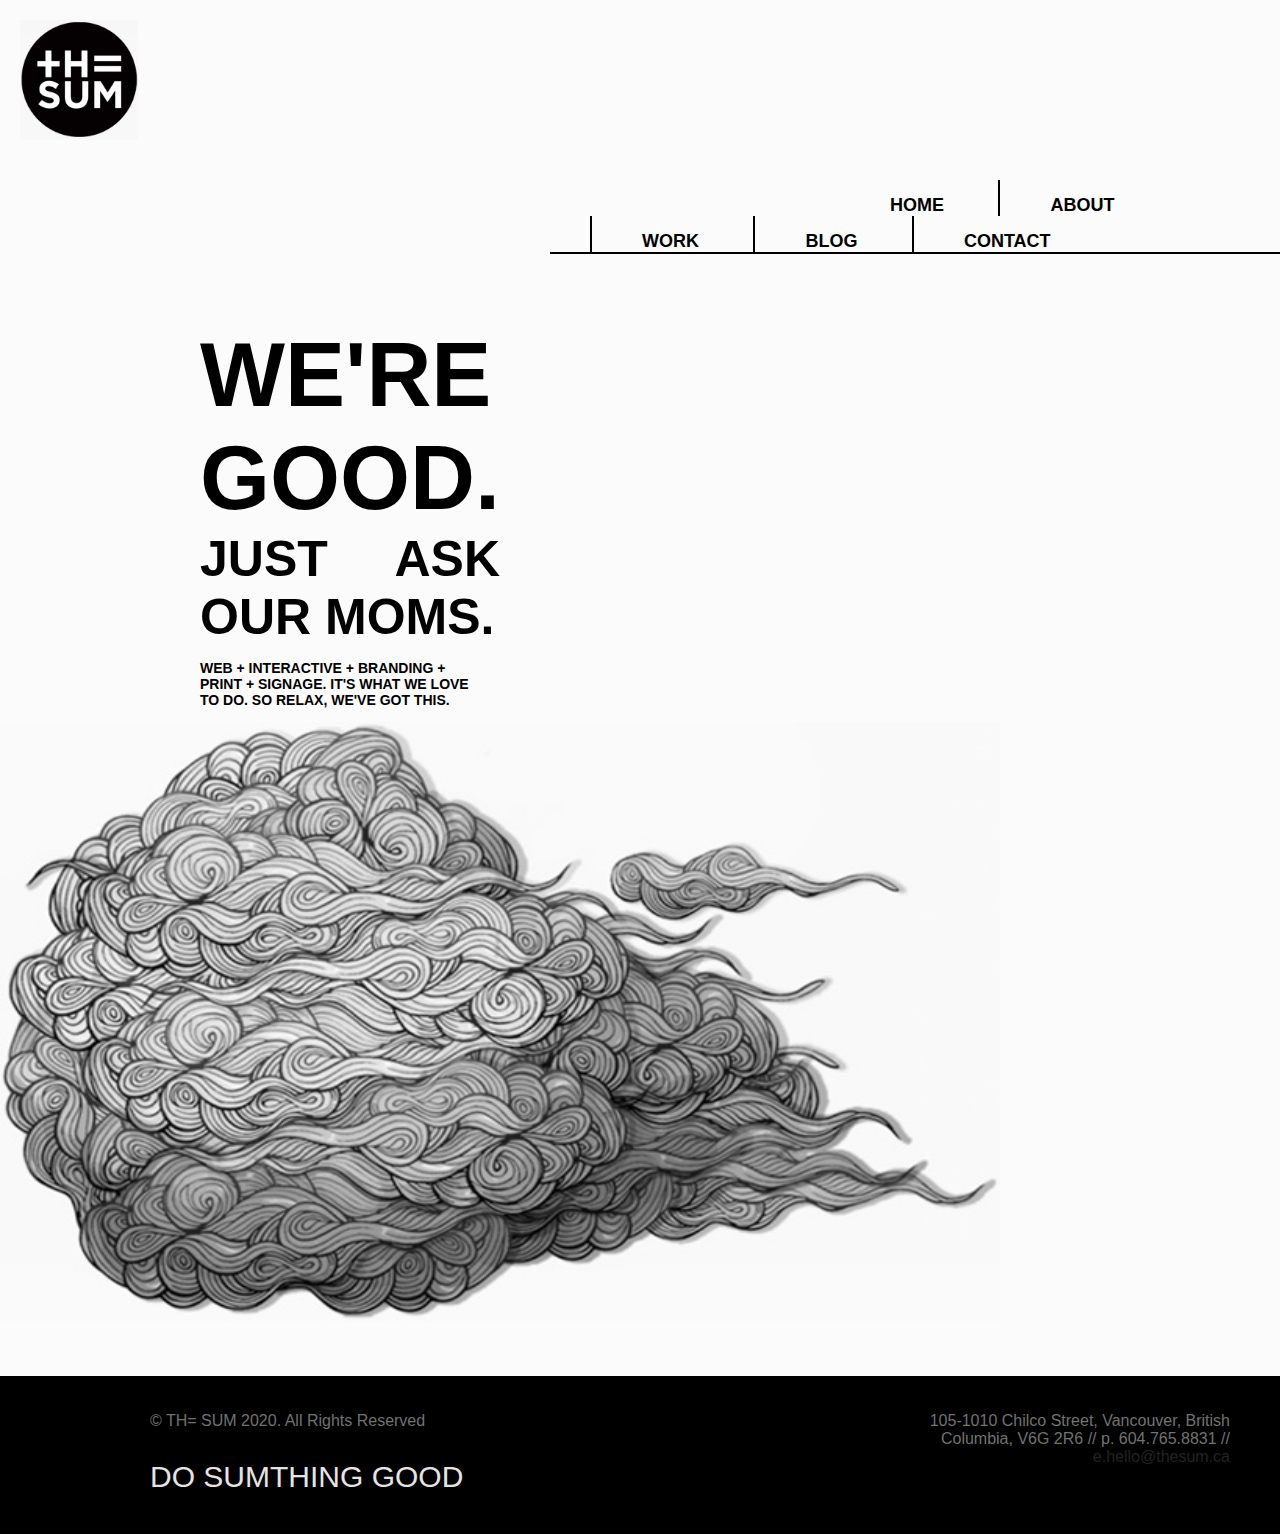
<file: ejercicioCSS/index.html>
<!DOCTYPE html>
<html lang="en">
<head>
    <meta charset="UTF-8">
    <meta name="viewport" content="width=device-width, initial-scale=1.0">
    <title>Tarea 2</title>
    <link rel="stylesheet" href="css/estilos.css">
</head>
<body>
    <header>
        <img src="img/logo.jpg" alt="logo" class="logo">
        <nav class="barranav">
            <ul>
                <li id="home">HOME</li>
                <li>ABOUT</li>
                <li>WORK</li>
                <li>BLOG</li>
                <li>CONTACT</li>
            </ul>
        </nav>
    </header>
    <section class="seccion1">
        <div class="texto">
            <p class="texto1">WE'RE GOOD.</p>
            <p class="texto2">JUST ASK OUR MOMS.</p>
            <p class="texto3">WEB + INTERACTIVE + BRANDING + <br> PRINT + SIGNAGE. IT'S WHAT WE LOVE <br> TO DO. SO RELAX, WE'VE GOT THIS.</p>
        </div>
        <div class="imagen">
            <img src="img/nube.jpg" alt="nube">
        </div>
    </section>
    <footer>
        <div class="izquierda">
            <p class="textochico">&copy TH= SUM 2020. All Rights Reserved</p>
            <p class="textogrande">DO SUMTHING GOOD</p>
        </div>
        <div class="derecha">
            <p class="textoderecha">105-1010 Chilco Street, Vancouver, British Columbia, V6G 2R6 // p. 604.765.8831 // <span>e.hello@thesum.ca</span></p>
        </div>
    </footer>
    
</body>
</html>
</file>
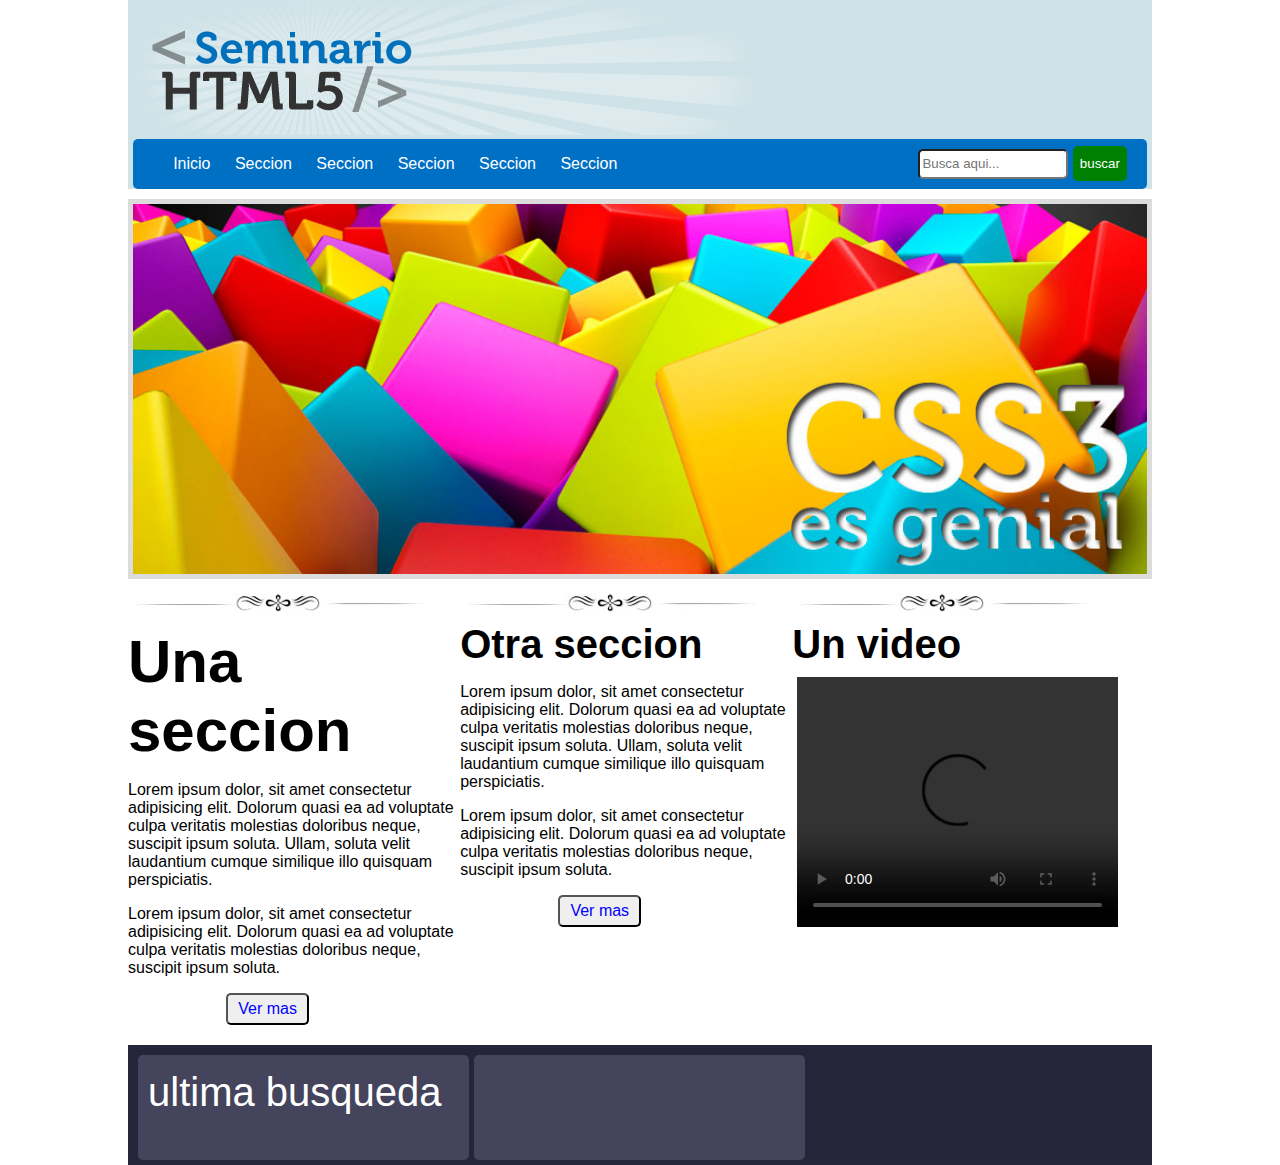
<file: ejercicioCSS1/index.html>
<!DOCTYPE html>
<html lang="en">
<head>
    <meta charset="UTF-8">
    <meta name="viewport" content="width=device-width, initial-scale=1.0">
    <title>Ejercicio CSS 1</title>
    <link rel="stylesheet" href="css/estilos.css">
</head>
<body>
    <header>
        <img src="imagenes/resplandor.png" alt="resplandor">
        <img src="imagenes/logo.png" alt="logo" id="logo">
        <nav>
            <ul>
                <li>Inicio</li>
                <li>Seccion</li>
                <li>Seccion</li>
                <li>Seccion</li>
                <li>Seccion</li>
                <li>Seccion</li>
            </ul>
            <form action="#">
                <input type="search" placeholder="Busca aqui..." class="buscador">
                <input type="submit" value="buscar" class="boton-buscar">
            </form>
        </nav> 
    </header>
    <section class="seccion1">
        <article>
            <img src="imagenes/slide.jpg" alt="imagen principal"> 
        </article>
    </section>

    <section class="seccion2">
        <article>
            <img src="imagenes/separador.jpg" alt="separador">
            <h1>Una seccion</h1>
            <p>
                Lorem ipsum dolor, sit amet consectetur adipisicing elit. Dolorum quasi ea ad voluptate culpa veritatis molestias doloribus neque, 
                suscipit ipsum soluta. Ullam, soluta velit laudantium cumque similique illo quisquam perspiciatis.
            </p>
            <p>
                Lorem ipsum dolor, sit amet consectetur adipisicing elit. Dolorum quasi ea ad voluptate culpa veritatis molestias doloribus neque, 
                suscipit ipsum soluta.
            </p>
            <input type="submit" value="Ver mas" class="ver-mas">
        </article>
        <article>
            <img src="imagenes/separador.jpg" alt="separador">
            <h2>Otra seccion</h2>
            <p>
                Lorem ipsum dolor, sit amet consectetur adipisicing elit. Dolorum quasi ea ad voluptate culpa veritatis molestias doloribus neque, 
                suscipit ipsum soluta. Ullam, soluta velit laudantium cumque similique illo quisquam perspiciatis.
            </p>
            <p>
                Lorem ipsum dolor, sit amet consectetur adipisicing elit. Dolorum quasi ea ad voluptate culpa veritatis molestias doloribus neque, 
                suscipit ipsum soluta.
            </p>
            <input type="submit" value="Ver mas" class="ver-mas">
        </article>
        <article>
            <img src="imagenes/separador.jpg" alt="separador">
            <h2>Un video</h2>
            <video controls src="#"></video>
        </article>
    </section>
    <footer>
        <section>
            ultima busqueda
        </section>
        <section></section>
    </footer>
    
</body>
</html>
</file>
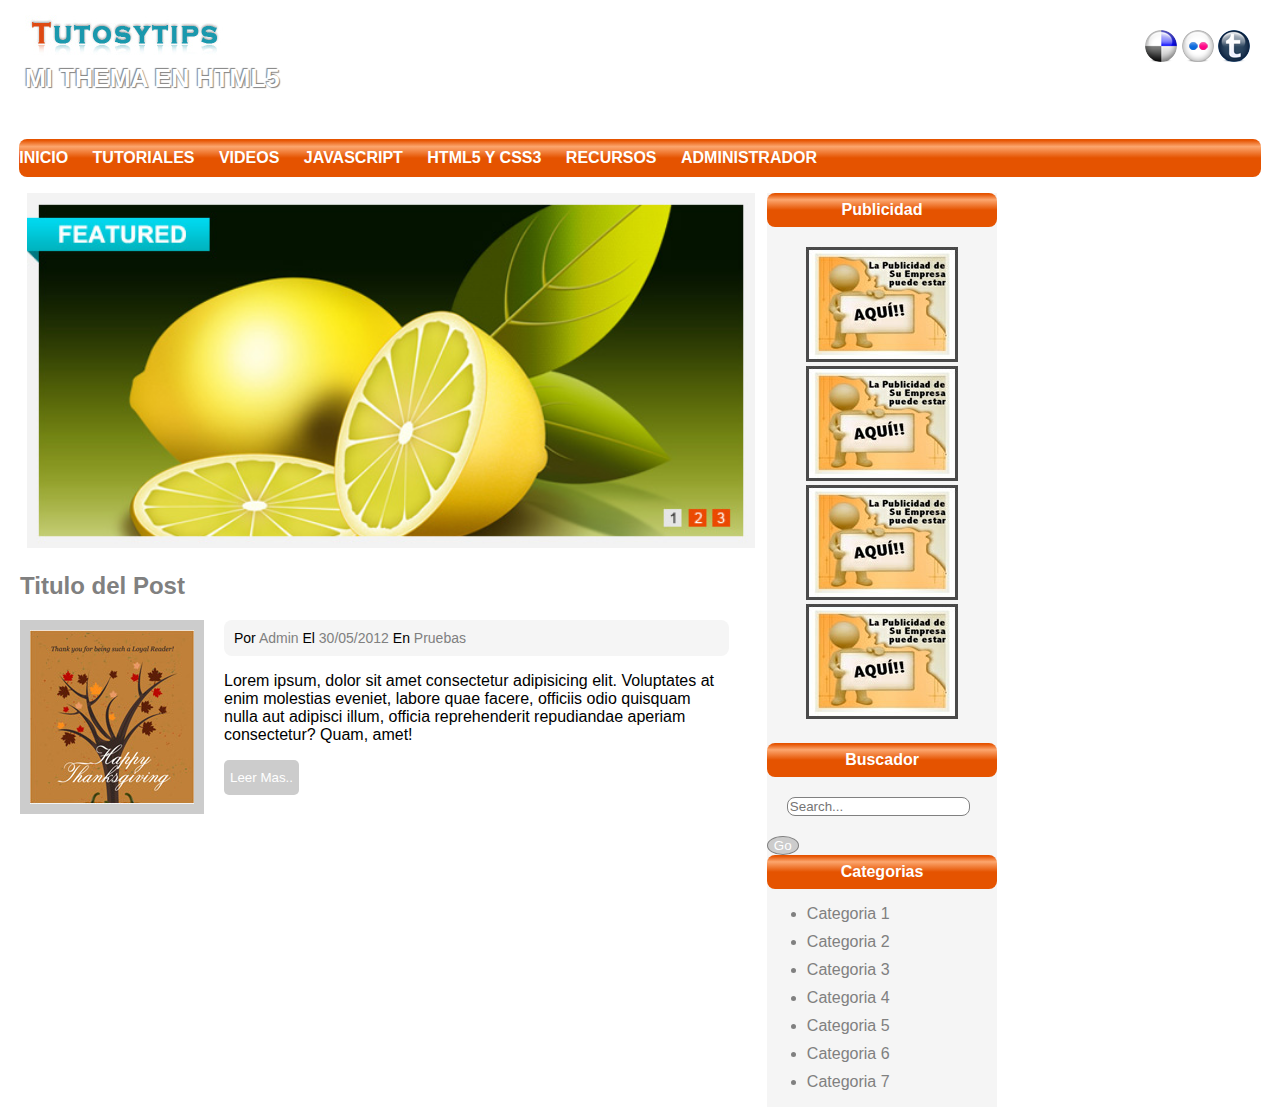
<file: ejercicioCSS2/index.html>
<!DOCTYPE html>
<html lang="en">
<head>
    <meta charset="UTF-8">
    <meta name="viewport" content="width=device-width, initial-scale=1.0">
    <title>Ejercicio CSS 2</title>
    <link rel="stylesheet" href="css/estilos.css">
</head>
<body>
    <header>
        <div class="titulo-logo">
            <img src="img/logo.jpg" alt="logo" id="logo">
            <h1 class="titulo">MI THEMA EN HTML5</h1>
        </div>

        <div class="redes">
            <img src="img/red1.png">
            <img src="img/red2.png">
            <img src="img/red3.png">    
        </div>
        
        <nav class="barranav">
            <ul>
                <li>INICIO</li>
                <li>TUTORIALES</li>
                <li>VIDEOS</li>
                <li>JAVASCRIPT</li>
                <li>HTML5 Y CSS3</li>
                <li>RECURSOS</li>
                <li>ADMINISTRADOR</li>
            </ul>
        </nav>
    </header>
    <section class="seccion1">
        <article class="articulo1">
            <img src="img/slider.jpg" alt="">
        </article>
        <article class="articulo2">
            <h2>Titulo del Post</h2>
            <img src="img/img-post.jpg" alt="imagen del post" class="img-post">
        <div>
            <span class="autor-post">
                Por
                <span class="italica-post">Admin</span>
                El
                <span class="italica-post">30/05/2012</span>
                En
                <span class="italica-post">Pruebas</span>
            </span>
            <p>
                Lorem ipsum, dolor sit amet consectetur adipisicing elit. Voluptates at enim molestias eveniet, 
                labore quae facere, officiis odio quisquam nulla aut adipisci illum, officia reprehenderit repudiandae aperiam consectetur? Quam, amet!
            </p>
            <input type="submit" value="Leer Mas.." class="boton">
        </div>
    </article>
    </section>
    <aside class="aside">
        <div class="publicidad-aside">
            <div class="barra">Publicidad</div>
            <div class="imagenes-publicidad">
                <img src="img/publicidad.jpg" alt="">
                <img src="img/publicidad.jpg" alt="">
                <img src="img/publicidad.jpg" alt="">
                <img src="img/publicidad.jpg" alt="">
            </div>
        </div>
        <div class="buscador-aside">
            <div class="barra">Buscador</div>
            <form action="#">
                <input type="search" placeholder="Search..." class="busqueda">
                <input type="submit" value="Go" class="go">
            </form>
        </div>
        <div class="categorias-aside">
            <div class="barra">Categorias</div>
            <ul>
                <li>Categoria 1</li>
                <li>Categoria 2</li>
                <li>Categoria 3</li>
                <li>Categoria 4</li>
                <li>Categoria 5</li>
                <li>Categoria 6</li>
                <li>Categoria 7</li>
            </ul>
        </div>
    </aside>
</body>
</html>
</file>
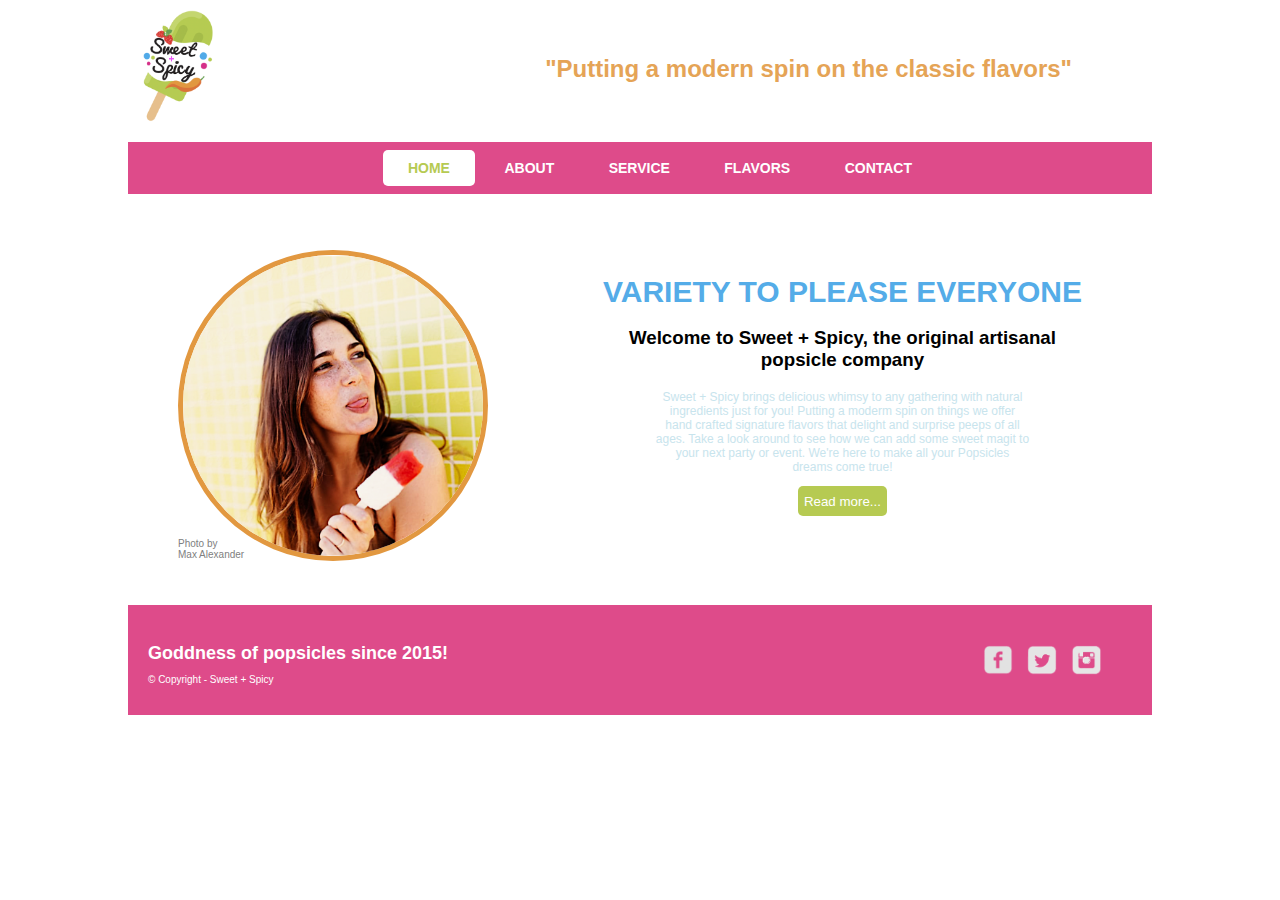
<file: examenU2/index.html>
<!DOCTYPE html>
<html lang="en">
<head>
    <meta charset="UTF-8">
    <meta name="viewport" content="width=device-width, initial-scale=1.0">
    <title>Examen Unidad 2</title>
    <link rel="stylesheet" href="css/estilos.css">
</head>
<body>
    <header>
        <img src="img/logo.png" alt="logo" class="logo">
        <h2 class="texto-header">"Putting a modern spin on the classic flavors"</h2>
        <nav>
            <ul>
                <li class="home">HOME</li>
                <li>ABOUT</li>
                <li>SERVICE</li>
                <li>FLAVORS</li>
                <li>CONTACT</li>
            </ul>
        </nav>
    </header>
    <section class="seccion1">
            <div class="izquierda">
                <img src="img/person.png" alt="persona" class="persona">
                <p>Photo by <br> Max Alexander</p>
            </div>
            <div class="derecha">
                <h2 class="titulo">VARIETY TO PLEASE EVERYONE</h2>
                <h3 class="subtitulo">Welcome to Sweet + Spicy, the original artisanal popsicle company</h3>
                <p class="parrafo">Sweet + Spicy brings delicious whimsy to any gathering with natural <br>
                    ingredients just for you! Putting a moderm spin on things we offer <br>
                    hand crafted signature flavors that delight and surprise peeps of all <br>
                    ages. Take a look around to see how we can add some sweet magit to <br>
                    your next party or event. We're here to make all your Popsicles <br>
                    dreams come true!
                </p>
                <input type="submit" value="Read more...">
            </div>
        </section>
    <footer>
        <div class="div1">
            <h3>Goddness of popsicles since 2015!</h3>
            <p> &copy Copyright - Sweet + Spicy</p>
        </div>
        <div class="redes">
            <img src="img/facebook.png" alt="facebook">
            <img src="img/twitter.png" alt="twitter">
            <img src="img/instagram.png" alt="instagram">
        </div>
    </footer>
    
</body>
</html>
</file>
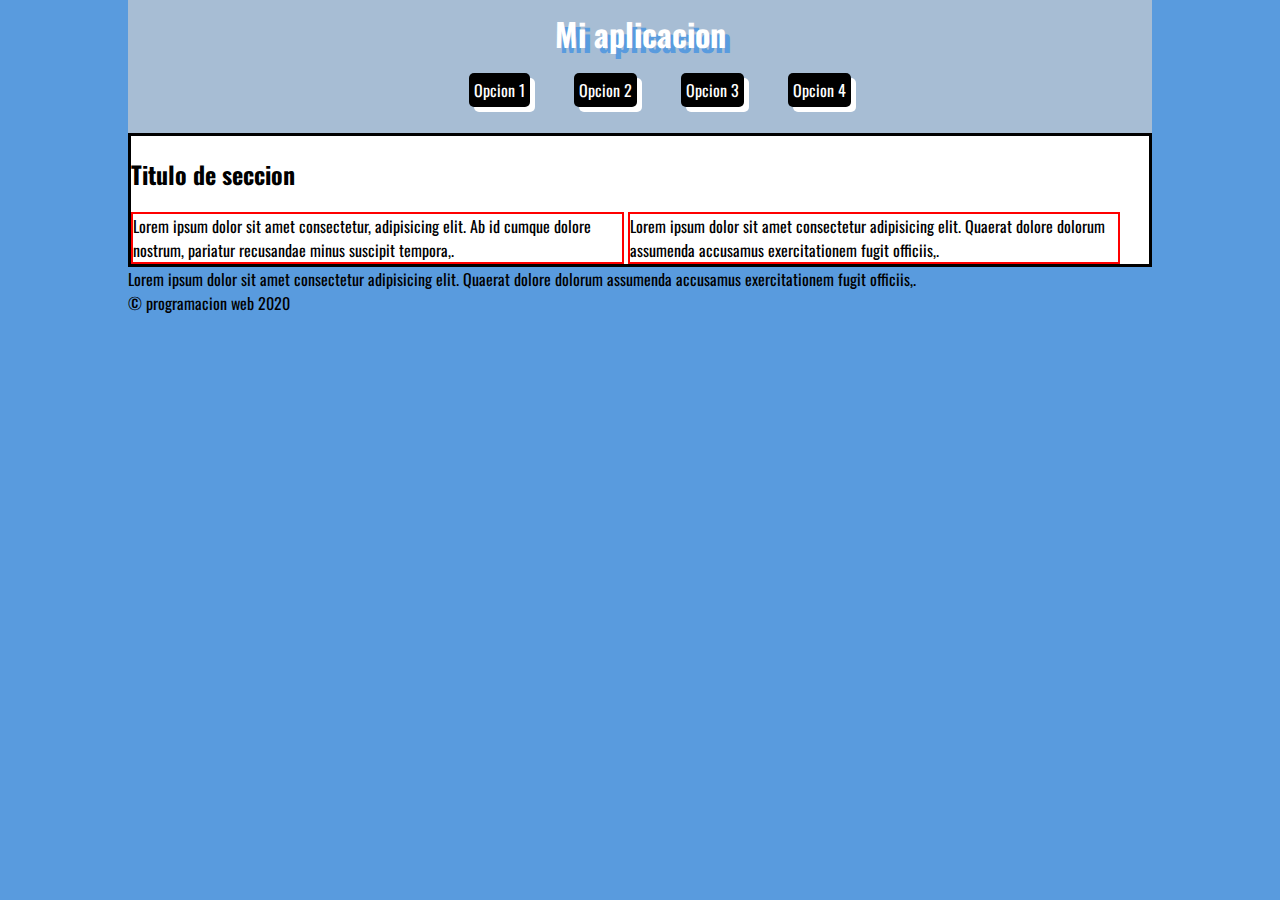
<file: fuentes-disenio/index.html>
<!DOCTYPE html>
<html lang="es">
<head>
    <meta charset="UTF-8">
    <meta name="viewport" content="width=device-width, initial-scale=1.0">
    <title>Estilos</title>
    <link href="https://fonts.googleapis.com/css2?family=Oswald:wght@500&display=swap" rel="stylesheet">
    <link rel="stylesheet" href="css/estilos.css">
</head>
<body>
    <header>
        <h1>Mi aplicacion</h1>
        <nav>
            <ul>
                <li>Opcion 1</li>
                <li>Opcion 2</li>
                <li>Opcion 3</li>
                <li>Opcion 4</li>
            </ul>
        </nav>
    </header>
    <main>
        <section id="seccion1">
            <h2>Titulo de seccion</h2>
            <article>
                Lorem ipsum dolor sit amet consectetur, adipisicing elit. Ab id cumque dolore nostrum, pariatur recusandae minus suscipit tempora,.
            </article>
            <article>
                Lorem ipsum dolor sit amet consectetur adipisicing elit. Quaerat dolore dolorum assumenda accusamus exercitationem fugit officiis,.
            </article>
        </section>
    </main>
    <article>
        Lorem ipsum dolor sit amet consectetur adipisicing elit. Quaerat dolore dolorum assumenda accusamus exercitationem fugit officiis,.
    </article>
    
    <footer>
        &copy programacion web 2020
    </footer>
</body>
</html>
</file>
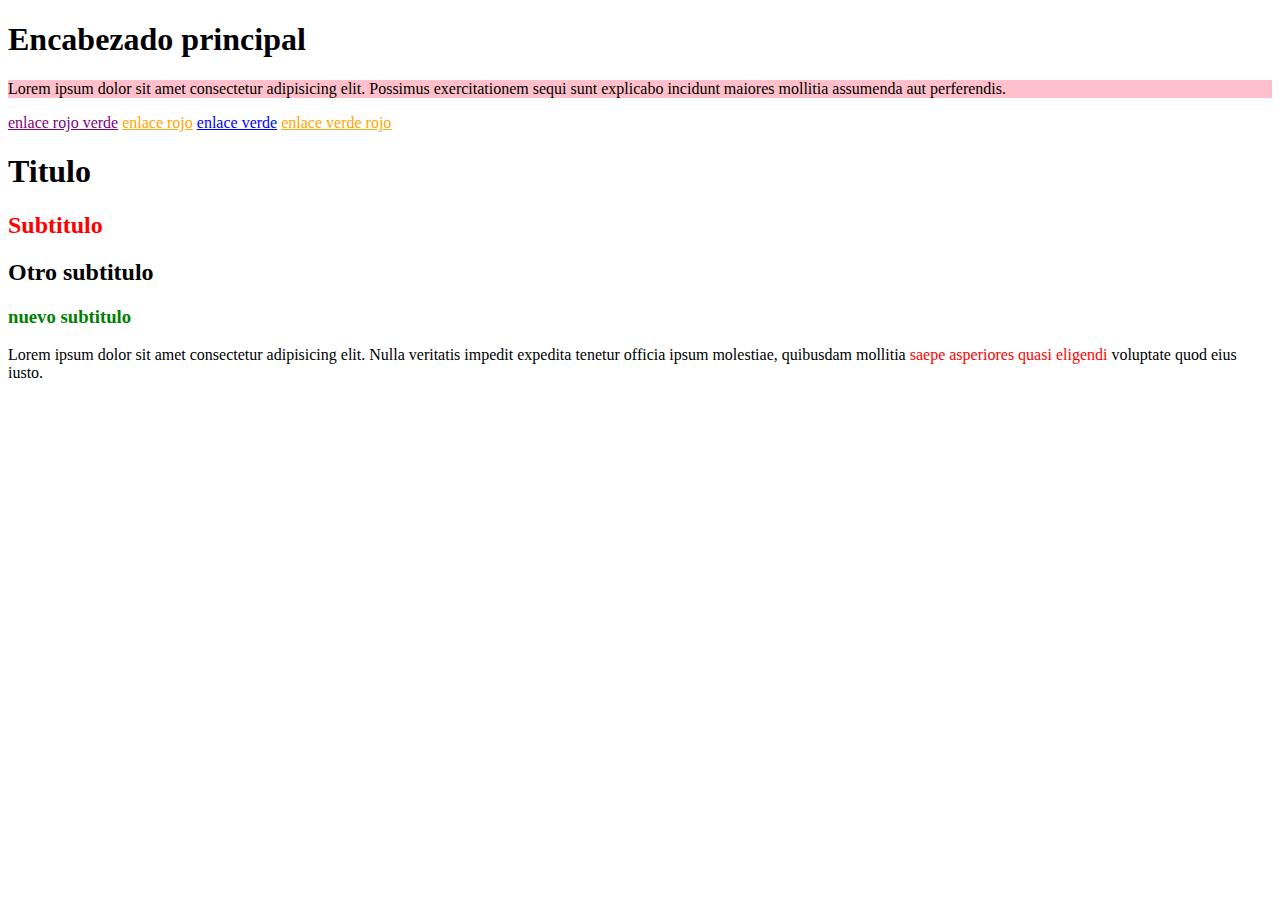
<file: proyectocss/index.html>
<!DOCTYPE html>
<html lang="es">
<head>
    <meta charset="UTF-8">
    <meta name="viewport" content="width=device-width, initial-scale=1.0">
    <title>Estilos</title>
    <link rel="stylesheet" href="css/estilos.css">
</head>
<body>
    <h1>Encabezado principal</h1>

    <p id="parrafo">Lorem ipsum dolor sit amet consectetur adipisicing elit. Possimus exercitationem sequi sunt explicabo incidunt maiores mollitia assumenda aut perferendis.</p>

    <a class="rojo verde" href="#">enlace rojo verde</a>
    <a class="rojo" href="#">enlace rojo</a>
    <a class="verde" href="#">enlace verde</a>
    <a class="verde rojo" href="#">enlace verde rojo</a>

    <h1>Titulo</h1>
    <h2>Subtitulo</h2>
    <h2>Otro subtitulo</h2>
    <h3>nuevo subtitulo</h3>

    <div>Lorem ipsum dolor sit amet consectetur adipisicing elit. Nulla veritatis impedit expedita tenetur officia ipsum molestiae,
         quibusdam mollitia <span> saepe asperiores quasi eligendi </span> voluptate quod eius iusto.
    </div>
    
</body>
</html>
</file>
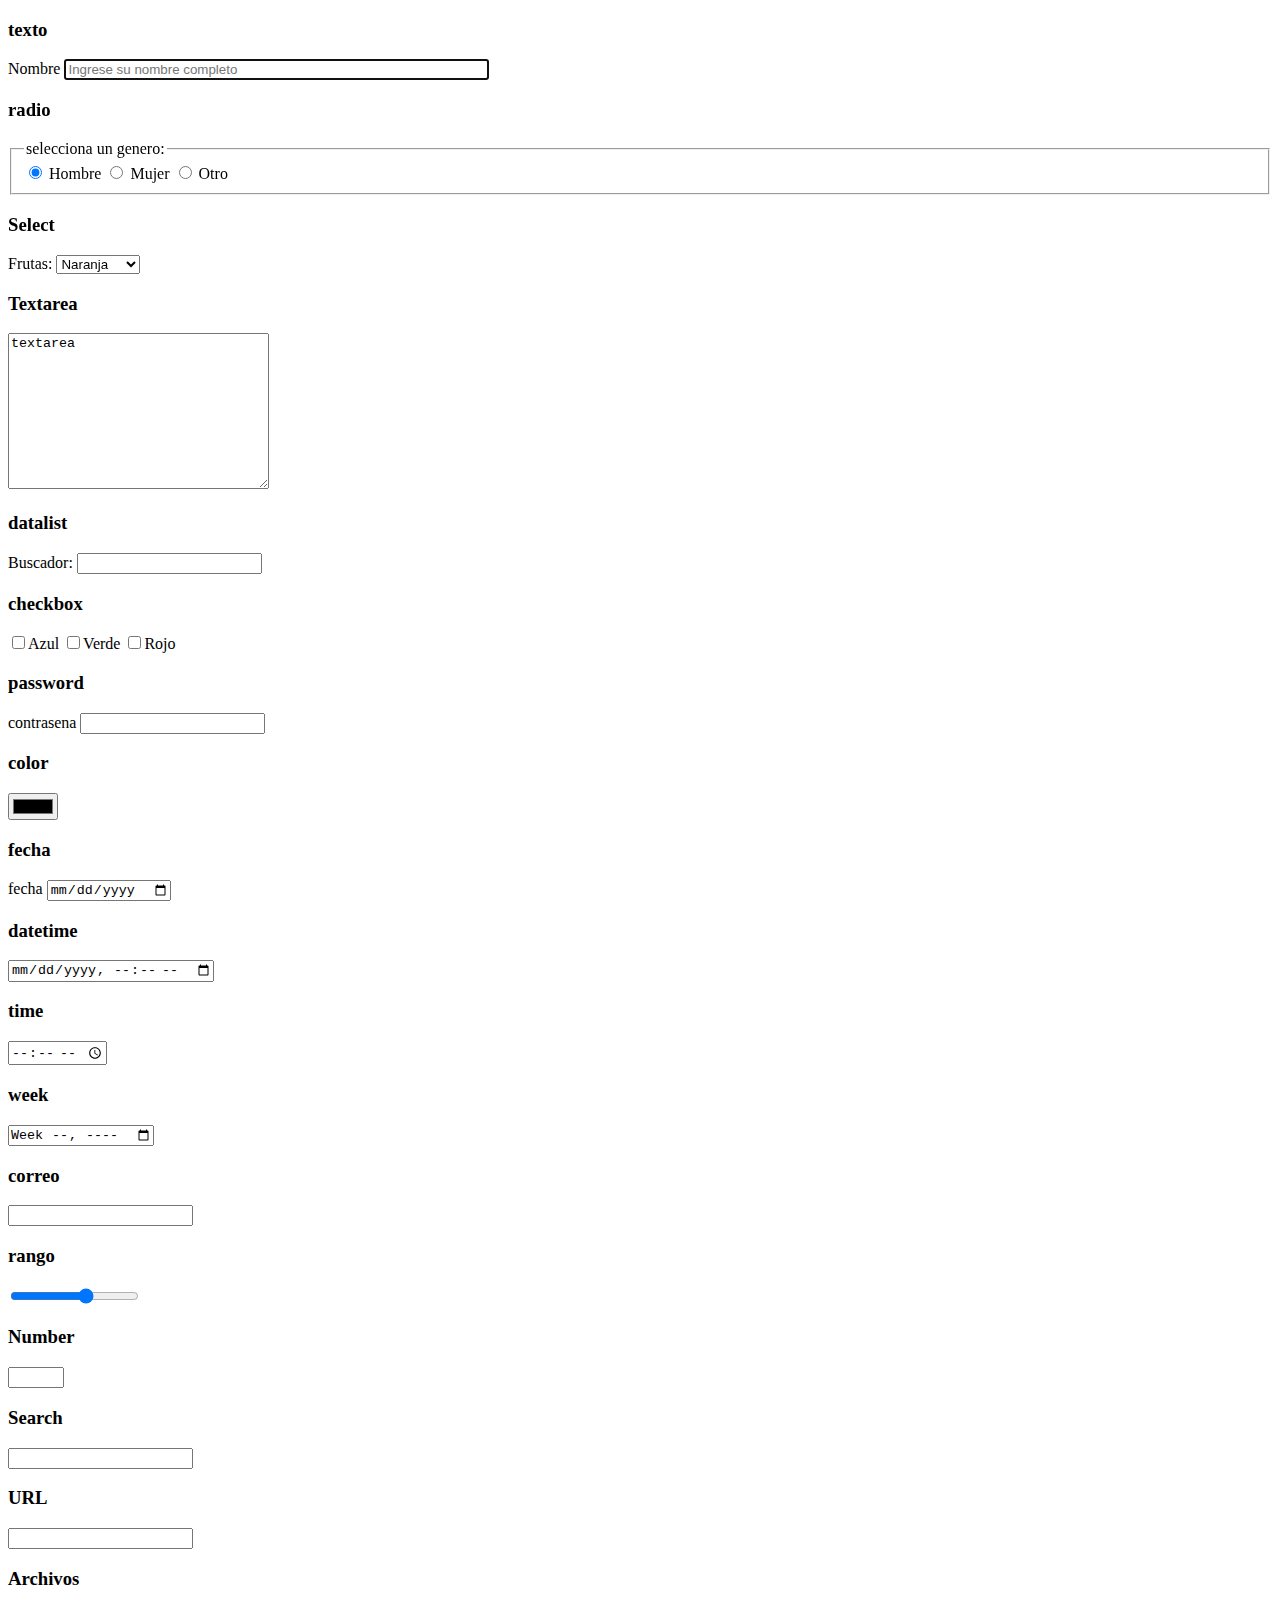
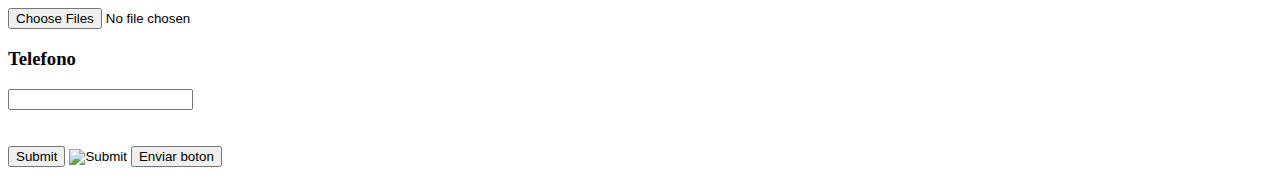
<file: formulario.html>
<!DOCTYPE html>
<html>
    <head>
        <meta charset="UTF-8">
        <meta name="viewport" content="width=device-width, initial-scale=1.0">
        <title>Formulario</title>
    </head>
    <body>
        <form action="formulario.html">
            <h3>texto</h3>
            <label for="nombre">Nombre</label>
            <input id="nombre" name="nombre" type="text" placeholder="Ingrese su nombre completo" size="50" maxlength="10" autofocus>

            <h3>radio</h3>
            <fieldset>
               <legend>selecciona un genero:</legend>
               <input type="radio" name="genero" value="hombre" id="hombre" checked> <label for="hombre">Hombre</label> 
               <input type="radio" name="genero" value="mujer"> Mujer
               <input type="radio" name="genero" value="otro"> Otro
            </fieldset>

            <h3>Select</h3>
            <label>Frutas:</label>
            <select name="frutas">
            <optgroup>
                <option value="fresa">Fresa</option>
                <option value="naranja" selected>Naranja</option>
            </optgroup>
            <optgroup>
                <option value="uva">Uva</option>
            </optgroup>
            </select>
            
            <h3>Textarea</h3>
            <textarea name="mensaje" id="mensaje" cols="30" rows="10" placeholder="escribe aqui">textarea</textarea>

            <h3>datalist</h3>
            <label>Buscador:</label>
            <input list="buscador">
            <datalist id="buscador">
                <option value="Internet explorer"></option>
                <option value="Google Chrome"></option>
                <option value="Firefox"></option>
            </datalist>

            <h3>checkbox</h3>
            <input type="checkbox" name="azul" value="azul">Azul
            <input type="checkbox" name="verde" value="verde">Verde
            <input type="checkbox" name="rojo" value="rojo">Rojo

            <h3>password</h3>
            <label for="contrasena">contrasena</label>
            <input type="password" name="pass" id="pass" required>

            <h3>color</h3>
            <input type="color">

            <h3>fecha</h3>
            <label for="fecha">fecha</label>
            <input type="date" name="fecha" id="fecha" min="2000-10-22">

            <h3>datetime</h3>
            <input type="datetime-local">

            <h3>time</h3>
            <input type="time">

            <h3>week</h3>
            <input type="week">

            <h3>correo</h3>
            <input type="email" autocomplete>

            <h3>rango</h3>
            <input type="range" min="0" max="50" step="10">

            <h3>Number</h3>
            <input type="number" min="0" max="25" step="3">

            <h3>Search</h3>
            <input type="search">

            <h3>URL</h3>
            <input type="url">

            <h3>Archivos</h3>
            <input type="file" multiple>

            <h3>Telefono</h3>
            <input type="tel" pattern="" maxlength="10">

            <br>
            <br>
            <br>
            <input type="submit" name="" id="">
            <input type="image" src="">
            <button>Enviar boton</button>
        </form>
    </body>
</html>
</file>
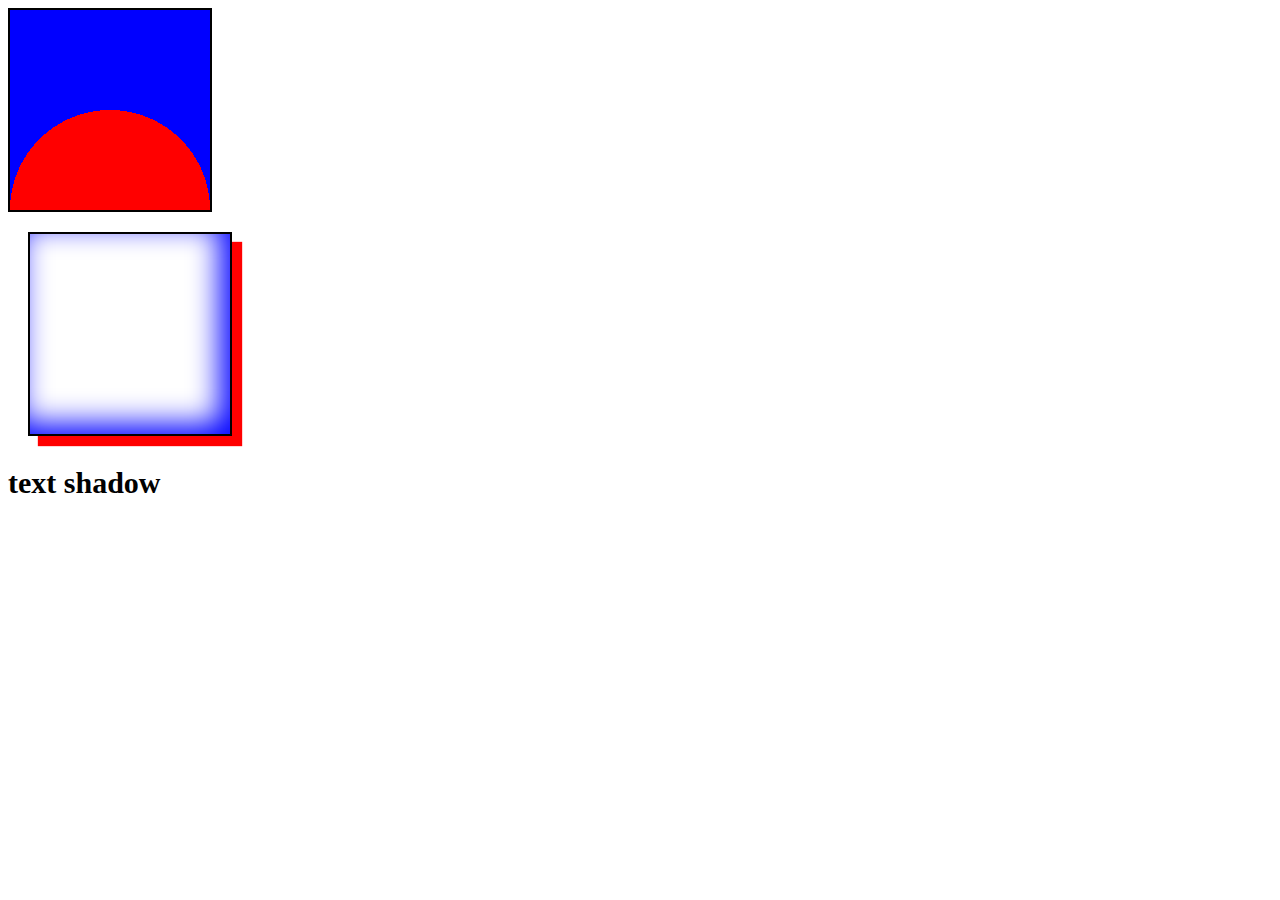
<file: degradado/degradado.html>
<!DOCTYPE html>
<html lang="en">
<head>
    <meta charset="UTF-8">
    <meta name="viewport" content="width=device-width, initial-scale=1.0">
    <title>degradado, box shadows y textshadow</title>
    <link rel="stylesheet" href="css/degradado.css">
</head>
<body>
    <div class="caja"></div>

    <div class="caja2"></div>
    
    <p class="titulo">text shadow</p>
</body>
</html>
</file>
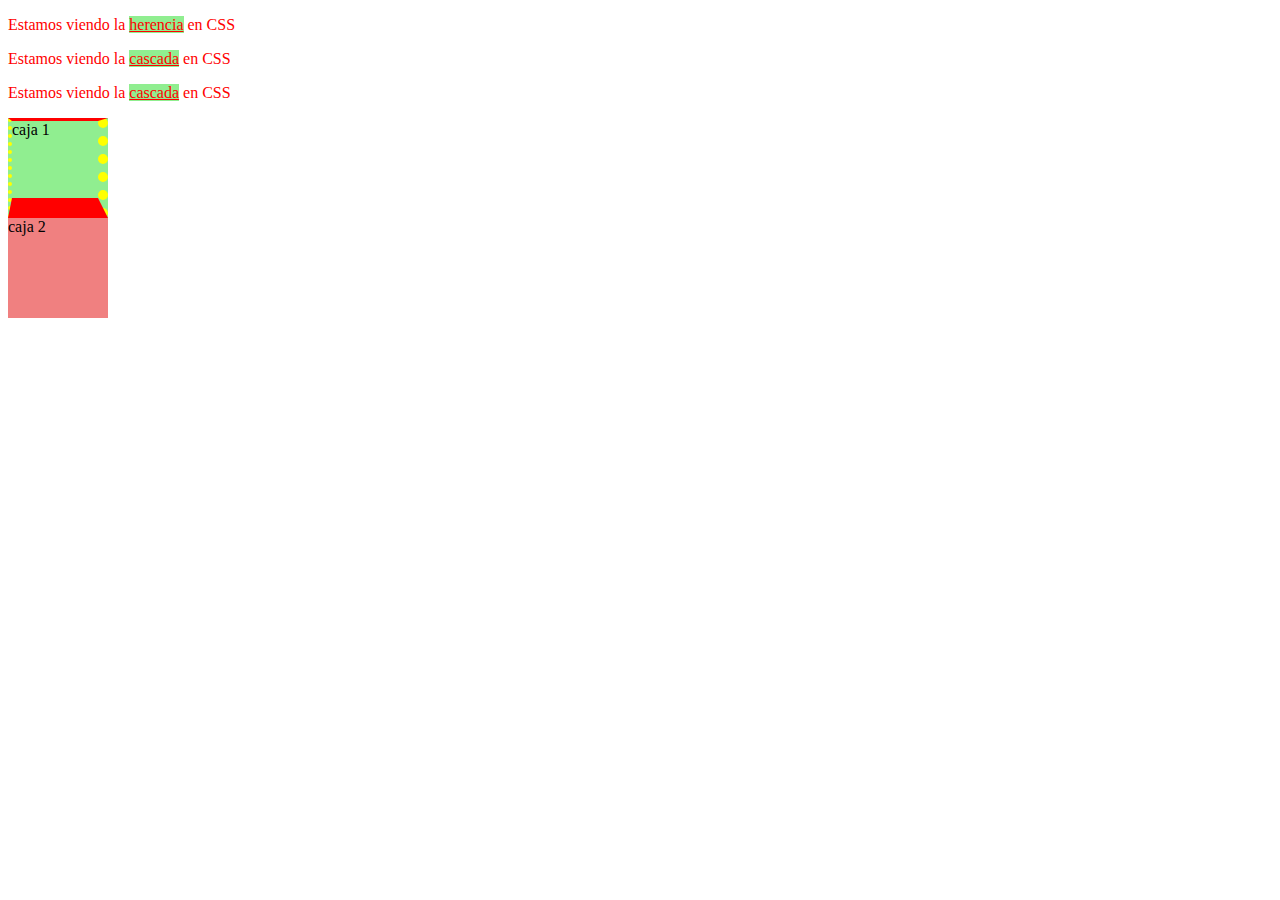
<file: proyectocss/herencia.html>
<!DOCTYPE html>
<html lang="en">
<head>
    <meta charset="UTF-8">
    <meta name="viewport" content="width=device-width, initial-scale=1.0">
    <title>Estilos</title>
    <link rel="stylesheet" href="css/estilos2.css">
    <title>Herencia, especficidad y cascada</title>
</head>
<body>
    <p>Estamos viendo la <a href="#">herencia</a> en CSS</p>

    <p class="parrafo">Estamos viendo la <a href="#">cascada</a> en CSS</p>
    <p id="parrafo">Estamos viendo la <a href="#">cascada</a> en CSS</p>

    <!--<h2>Box Model</h2>
    <div>Modelo de caja</div>
    
    <a href="#">Enlace 1</a>
    <a href="#">Enlace 2</a>
    <span>Lorem ipsum dolor sit amet consectetur adipisicing elit. Cupiditate debitis accusantium sapiente nulla, cum nobis repudiandae? Porro magni id cum quidem. Sed, asperiores sequi! Molestias quam officia unde dolor beatae!</span>
    -->
    <div class="caja1">caja 1</div>
    <div class="caja2">caja 2</div>

    
</body>
</html>
</file>
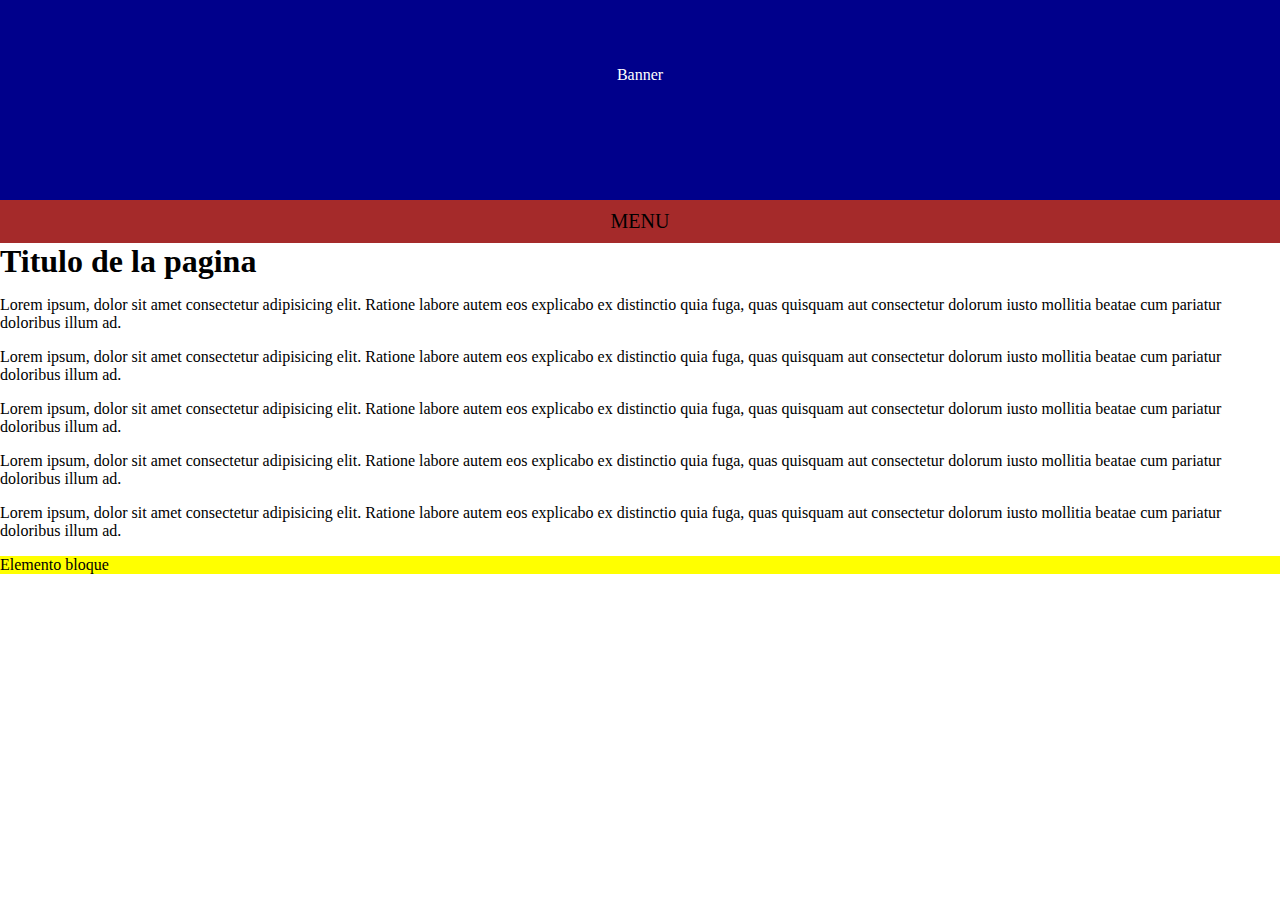
<file: proyectocss/position.html>
<!DOCTYPE html>
<html lang="en">
<head>
    <meta charset="UTF-8">
    <meta name="viewport" content="width=device-width, initial-scale=1.0">
    <title>Position</title>
    <link rel="stylesheet" href="css/position.css">
</head>
<body>

    <div class="banner">Banner</div>

    <!-- Position Fixed -->

    <div class="menu">MENU</div>

    <h1 class="titulo">Titulo de la pagina</h1>
    <p> 
        Lorem ipsum, dolor sit amet consectetur adipisicing elit. Ratione labore autem eos explicabo ex distinctio quia fuga, quas quisquam aut consectetur dolorum iusto mollitia beatae cum pariatur doloribus illum ad.   
    </p>
    <p> 
        Lorem ipsum, dolor sit amet consectetur adipisicing elit. Ratione labore autem eos explicabo ex distinctio quia fuga, quas quisquam aut consectetur dolorum iusto mollitia beatae cum pariatur doloribus illum ad.   
    </p>
    <p> 
        Lorem ipsum, dolor sit amet consectetur adipisicing elit. Ratione labore autem eos explicabo ex distinctio quia fuga, quas quisquam aut consectetur dolorum iusto mollitia beatae cum pariatur doloribus illum ad.   
    </p>
    <p> 
        Lorem ipsum, dolor sit amet consectetur adipisicing elit. Ratione labore autem eos explicabo ex distinctio quia fuga, quas quisquam aut consectetur dolorum iusto mollitia beatae cum pariatur doloribus illum ad.   
    </p>
    <p> 
        Lorem ipsum, dolor sit amet consectetur adipisicing elit. Ratione labore autem eos explicabo ex distinctio quia fuga, quas quisquam aut consectetur dolorum iusto mollitia beatae cum pariatur doloribus illum ad.   
    </p>


    <!-- <h1>Titulo</h1>
    <p class="parrafo1">parrafo1</p>
    <p class="parrafo2">parrafo2</p> -->

    <!-- <div class="contenedor1">Contenedor1</div>
    <div class="contenedor2">Contenedor2</div> -->

    <!-- Para position absolute -->
    
    <!-- <div class="contenedor">
        <div class="caja1">caja 1</div>
        <p>ejemplo</p>
        <div class="caja2">caja 2</div>
        <div class="caja3">caja 3</div>
        <div class="caja4">caja 4</div>
        <div class="caja5">caja 5</div>
    </div> -->

    <!-- Display-->
    <span class="en linea">Elemento en linea</span>
    <span class="en linea">Elemento en linea</span>
    <p class="bloque">Elemento bloque</p>
    
</body>
</html>
</file>
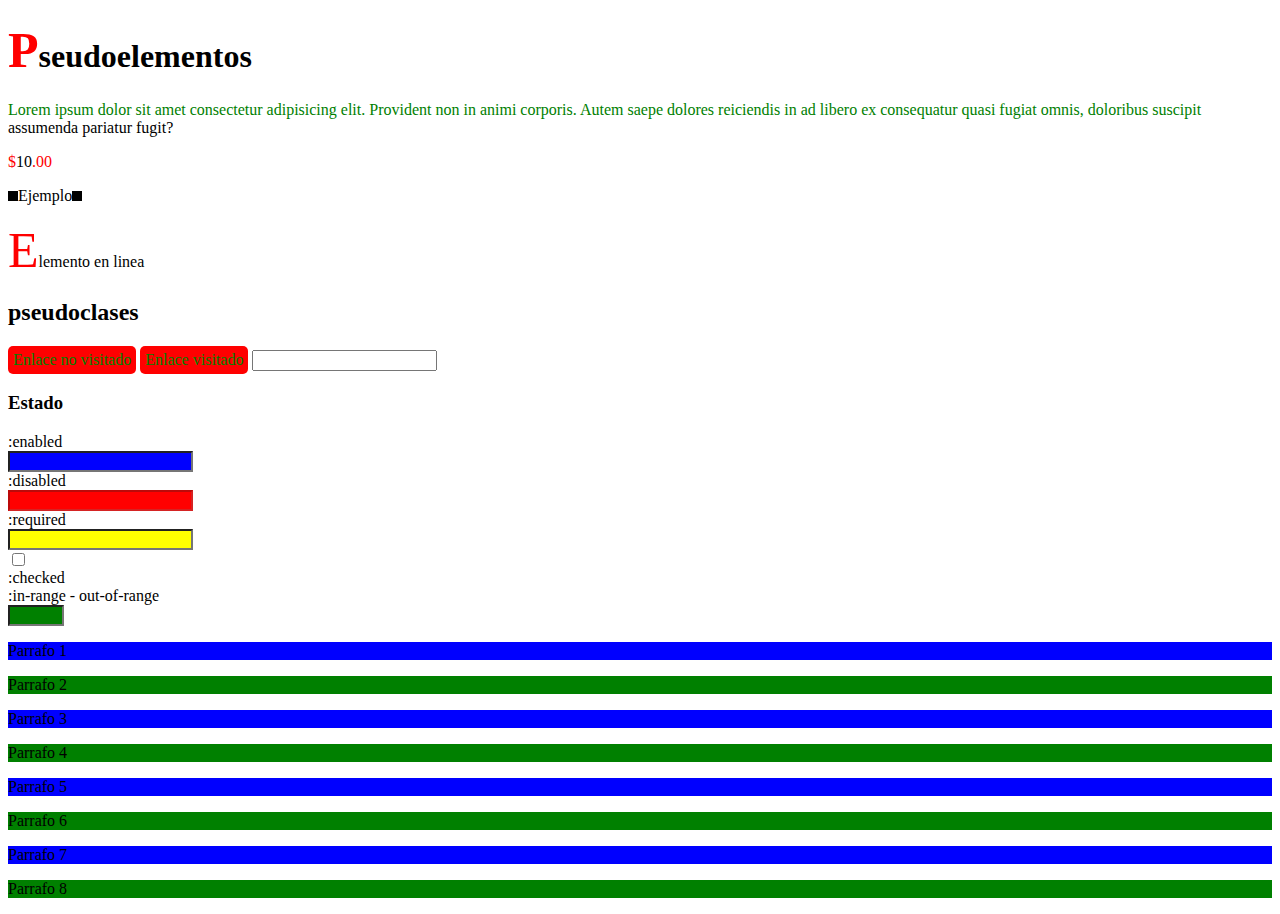
<file: proyectocss/pseudoelemento.html>
<!DOCTYPE html>
<html lang="en">
<head>
    <meta charset="UTF-8">
    <meta name="viewport" content="width=device-width, initial-scale=1.0">
    <title>Pseudoelementos  pseudoclases</title>
    <link rel="stylesheet" href="css/speudo.css">
</head>
<body>

    <h1 class="titulo">Pseudoelementos</h1>
    <p class="texto">Lorem ipsum dolor sit amet consectetur adipisicing elit. Provident non in animi corporis.
        Autem saepe dolores reiciendis in ad libero ex consequatur quasi fugiat omnis, doloribus suscipit assumenda pariatur fugit?
    </p>
    <p class="dinero">10</p>
    <p class="ejemplo">Ejemplo</p>
    <span class="linea">Elemento en linea</span>

    <h2>pseudoclases</h2>

    <!-- Dinamicas -->
    <a class="enlace" href="ejemplo1.com">Enlace no visitado</a>
    <a class="enlace" href="#">Enlace visitado</a>
    <input type="text">

    <!-- Estado -->
    <h3>Estado</h3>
    <form action="#">
        <label class="label">:enabled</label>
        <input class="input" type="text">

        <label class="label">:disabled</label>
        <input class="input" type="text" disabled>

        <label class="label">:required</label>
        <input class="input" type="text" required>

        <input class="input" type="checkbox">
        <label class="label">:checked</label>

        <label class="label">:in-range - out-of-range</label>
        <input class="input" type="number" min="10" max="20">
    </form>
</body>
<!-- Estructurales -->
<div>
<p class="parrafo">Parrafo 1</p>
<p class="parrafo">Parrafo 2</p>
<p class="parrafo">Parrafo 3</p>
<p class="parrafo">Parrafo 4</p>
<p class="parrafo">Parrafo 5</p>
<p class="parrafo">Parrafo 6</p>
<p class="parrafo">Parrafo 7</p>
<p class="parrafo">Parrafo 8</p>
</div>
</html>
</file>
<file: ejercicioCSS/css/estilos.css>
body{
    margin: 0 auto;
    font-family: Arial, Helvetica, sans-serif;
    font-size: 16px;
}
header{
    background:	#fbfbfc;
}
header nav{
    display: inline-block;
    margin: 0 0 20px 550px;
}
header nav ul{
    border-bottom: 2px solid black;
    float: right;
}
header nav ul li{
    display: inline-block;
    font-size: 18px;
    font-weight: 700;
    padding: 15px 50px 0; 
    border-left: 2px solid black;
}
.logo{
    margin: 20px 20px;
    height: 120px;
}
#home{
    border-left: none;
    padding-left: 300px;
}
.seccion1{
    padding-bottom: 50px;
    background:	#fbfbfc;
}
.seccion1 div{
    display: inline-block;
    vertical-align: top;
}
.texto{
    text-align: center;
    margin: 0 180px 0 200px;
    width: 300px;
}
.texto p{
    text-align: justify;
}
.texto1{
    margin: 30px 0 0 0;
    font-size: 90px;
    font-weight: 750;
}
.texto2{
    margin: 0;
    font-size: 50px;
    font-weight: 700;
}
.texto3{
    font-size: 14px;
    font-weight: 600;
}
.imagen{
    width: auto;
    margin-right: 20px;
}
.imagen img{
    width: 1000px;
    height: 600px;
}
footer{
    background: black;
}
footer div{
    display: inline-block;
    vertical-align: top;
    margin: 20px 50px 10px 150px;
}
.derecha{
    float: right;
    width: 24%;
}
.derecha span{
    color: #242222;
}
footer p{
    color: #717271;
}
.textogrande{
    color: #e4e4e4;
    font-size: 30px;
}
.textoderecha{
    text-align: right;
}
</file>
<file: ejercicioCSS1/css/estilos.css>
body{
    margin: 0 auto;
    font-size: 16px; /*1em*/
    max-width: 1024px;
    font-family: Arial, Helvetica, sans-serif;
}
header{
    background: #cfe2e7;
    position: relative;
}
header nav {
    background: #0070c5;
    border-radius: 5px;
    margin: 0 auto;
    width: 99%;
}
header nav ul {
    display: inline-block;
}
header nav ul li{
    display: inline-block;
    color: white;
    font-weight: 700px;
    margin-right: 20px;
}
header nav ul li:hover{
    transform: none;
    
}
header nav form{
    float: right;
    margin: 7px 20px 0 0;
}
footer{
    background: rgb(37, 37, 58);
    color: #ffffff;
    height: 100px;
    padding: 10px;
    margin-top: 20px;
}
footer section{
    font-size: 40px;
    font-weight: 600px;
    display: inline-block;
    width: 32%;
    height: 90%;
    background: rgb(68, 68, 92);
    vertical-align: middle;
    border-radius: 5px;
    padding: 15px 0 0 10px;
}
#logo{
    position: absolute;
    top: 10px;
    left: 10px;
}

.buscador{
    border-radius: 5px;
    height: 30px;
    width: 150px;
}

.boton-buscar{
    background: green;
    border-radius: 5px;
    color: white;
    border: 1px solid green;
    height: 35px;
}
.seccion1 {
    margin-top: 10px;
}
.seccion1 article{
    text-align: center;
}
.seccion1 article img{
    border: 5px solid gainsboro;
    width: 99%;
}
.seccion2{
    margin-top: 10px;
}
.seccion2 article{
    display: inline-block;
    width: 32%;
    vertical-align: top;
}
.seccion2 h1{
    font-size: 60px;
    margin: 10px auto 0;
}
.seccion2 h2{
    font-size: 40px;
    margin: 5px auto 5px;
}
.seccion2 video{
    width: 98%;
    height: 250px;
    padding: 5px;
}
.ver-mas{
    color: blue;
    border-radius: 5px;
    font-size: 16px;
    margin-left: 30%;
    padding: 5px 10px;
}
</file>
<file: ejercicioCSS2/css/estilos.css>
body{
    margin: 0 auto;
    max-width: 1024;
    font-family: Arial, Helvetica, sans-serif;
    font-size: 16px;
}
header{
    position: relative;
}
header nav {
    border-radius:8px;
    width: 97%;
    margin: 0 auto;
}
header nav ul{
    padding: 10px 0;
}
header nav ul li{
    display: inline-block;
    margin-right: 20px;
}
.barranav{
    background-image: linear-gradient(#e55300 3%,#fca66e 20%,#e55300 50%);
    color: white;
    font-weight: 600;
}
.titulo{
    color: white;
    text-shadow: 1px 1px 1px grey, -1px -1px 1px grey;
    font-size: 25px;
    margin: 0;
}
.titulo-logo{
    padding: 15px 25px 30px;
}
.redes{
    position: absolute;
    top: 30px;
    right: 30px;
}
.seccion1, .aside{
    display: inline-block;
    vertical-align: top;
}
.seccion1{
    width: 58%;
    margin-left: 20px;
}
.seccion1 .articulo1{
    text-align: center;
}
.seccion1 .articulo1 img{
    width: 98%;
}
.aside{
    width: 18%;
}
.articulo2{
    color: grey;
    display: inline-block;
}
.img-post{
    border: 10px solid #cccccc;
}
.articulo2 div{
    position: absolute;
    display: inline-block;
    width: 500px;
    margin-left: 20px;
    margin-bottom: 50px;
    color: black;
}
.autor-post{
    display: inline-block;
    font-size: 14px;
    background-color: rgb(245, 245, 245);
    border-radius:8px;
    width: 97%;
    padding: 10px 10px;
}
.italica-post{
    color: gray;
}
.boton{
    background: #cccccc;
    border-radius: 5px;
    color: white;
    height: 35px;
    border: 0;
}
.aside{
    background-color:rgb(245, 245, 245);
}
.barra{
    background-image: linear-gradient(#e55300 3%,#fca66e 20%,#e55300 50%);
    color: white;
    font-weight: 600;
    text-align: center;
    padding: 8px 0;
    border-radius:8px;
}
.imagenes-publicidad{
    display: inline-block;
    text-align: center;
    margin-top: 20px;
}
.publicidad-aside{
    margin-bottom: 20px;
}
.busqueda{
    margin: 20px;
    border-radius:8px;
    border: 1px solid gray;
}
.go{
    border-radius: 100%;
    border: 1px solid gray;
    background: #cccccc;
    color: white;
}
.categorias-aside ul li{
    color: gray;
    margin-bottom: 10px;
}
</file>
<file: examenU2/css/estilos.css>
body{
    margin: 0 auto;
    max-width: 1024px;
    font-family: Arial, Helvetica, sans-serif;
    font-size: 16px;
}
header{

}
header nav{
    background: #de4b8a;
}
header nav ul{
    text-align: center;
    padding-top: 8px;
    padding-bottom: 8px;
}
header nav ul li{
    color: white;
    font-size: 14px;
    font-weight: 600;
    display: inline-block;
    padding: 10px 25px;
}
.home{
    color: #b6ca52;
    background: white;
    border-radius: 5px;
}
.logo{
    width: 100px;
    margin-top: 10px;
}
header h2{
    color: #e5a456;
    float: right;
    margin: 55px 80px;
}
.seccion1 div{
    display: inline-block;
    vertical-align: top;
    text-align: center;
    margin: 40px 50px;
}
.persona{
    width: 300px;
    border: 5px solid #e29840;
    border-radius: 50%;
}
.izquierda{
    position: relative;
}
.izquierda p{
    position: absolute;
    font-size: 10px;
    color: grey;
    text-align: left;
    bottom: -5px;
}
.derecha{
    width: 500px;
    margin-right: 100px;
}
.titulo{
    color: #54ace8;
    font-size: 30px;
    margin-bottom: 0;
}
.parrafo{
    color: #c8e4ed;
    font-size: 12px;
}
.seccion1 input{
    background: #b6ca52;
    border-radius: 5px;
    color: white;
    height: 30px;
    border: 0;
}
footer{
    background: #de4b8a;
    color: white;
}
footer div{
    display: inline-block;
    vertical-align: top;
    margin: 20px;
}
.div1 h3{
    font-size: 18px;
    margin-bottom: 0;
}
.div1 p{
    font-size: 10px;
}

footer img{
    height: 30px;
    margin-right: 10px;
}
.redes{
    float: right;
    margin: 40px;
}
</file>
<file: fuentes-disenio/css/estilos.css>
/*@font-face {
    font-family: 'FuenteDescargada';
    src: url(carpeta dentro de css);
}*/

body {
    background: #599bde; /*fondo*/
    max-width: 1024px; /* ancho maximo*/
    margin: 0 auto;
    font-family: 'Oswald', sans-serif;
}
body header {
    background: #a7bdd4;
    color: white; /* color de letra */
    text-align: center;
    padding: 10px;
}
body header h1 {
    margin: 0 auto;
    font-weight: 700;
    text-shadow: 5px 5px #599bde;
}
body header nav ul li{
    display: inline-block; /* rompe caja */
    background: black;
    color: white;
    border-radius: 5px;
    padding: 5px;
    box-shadow: 5px 5px white;
    margin: 0 20px;
}
body header nav ul li:hover{
    background: white;
    color: black;
    box-shadow: 5px 5px black;
}
footer{
    background: #599bde;
    height: 100px;
}
#seccion1 {
    background: #FFF;
    border: 3px solid #000;
}
#seccion1 article {
    display: inline-block;
    border: 2px solid red;
    width: 48%;
}
</file>
<file: proyectocss/css/estilos.css>
/* Selectores Principales*/

/* Selector de etiquetas: Aplica a todas las 
etiquetas con ese nombre.
a {
    background: red;
} 
*/

/* Selector de clases: se hace referencia con un punto (.)
.parrafo{
    background: black;
} 
*/

/* Selector de etiquetas: se hace referencia con un gato (#)*/
#parrafo{
    background: pink;
}

/* Selector universales: se hace referencia con asterisco (*),
utilizar solo para resetar navegador
*{
    background: black
}
*/

/* Selectores de atributos: */
/* Se hace referencia al atributo con [], seleccionan los elementos 
que tienen atributo*/

[href]{
    color: green;
}

/* Seleccionar los elementos que tienen ese atributo y ese valor */
[href="#"] {
    color: red;
}
/* Seleccionar los elementos que tienen ese atributo y ese 
valor al menos una*/
[href~="verde"] {
    color: green;
}
/* Seleccionar los elementos que tienen ese atributo y 
o empiecen por ese valor*/
[class^="rojo"] {
    color: purple;
}

/* Seleccionar el elemento que tienen ese atributo y exactamente 
ese valor o empiecen por el valor seguido de un guion*/
[class|="verde"] {
    color: blue;
}

/* Seleccionar el elemento que tienen ese atributo 
y terminan con ese valor*/
[class$="rojo"] {
    color: pink;
}
/* Seleccionar el elemento que tienen ese atributo 
y contengan ese valor*/
[class$="rojo"] {
    color: orange;
}

/* Selectores combinadores */

/*Selector de hermano adyacente:
buscan todos los hermanos que esten debajo de el que compartan 
el mismo padre*/
h1 + h2 {
    color: red;
}
/*Selector de hermano general:
buscan todos los hermanos que esten debajo de el y compartan el
mismo padre*/
h1 ~ h3 {
    color: green;
}
/*Selectores descendentes*/
div span{
    color: red;
}
/*Selectores de hijo directo, busca relacion directa*/
p > span {
    color: blue
}
</file>
<file: degradado/css/degradado.css>
/*
Degradados

2 colores: 0% 100%
3 colores: 0% 50% 100%

Background-image: valores para degradado

Tipo: Lineal y Radial

Lineas:
Background-image: linear-gradient([direccion], color1, color2);
direccion: to right, left, bottom, top, top right, top left, bottom left, botto right.

inicios de color, medir en px, em, %

Radial:
background-image: radial-gradient([shape], color1, color2)

direccion: at top, right, bottom, center
*/

.caja {
    width: 200px;
    height: 200px;
    border: 2px solid black;
    /*background-image: linear-gradient(red 50%, blue 50%);*/
    background-image: radial-gradient(circle 200px at bottom,/*transparent*/ red 50%,blue 50%)
}
/*Box Shadow
box-shadow: h-offset v-offset blur spread color inset|outset

h-offset: desplazamiento horizontal
v-offset: desplazamiento vertical
blur: Opcional - la cantidad de desenfoque de la sombra
spread: Opcional - es la extension de la sombra
color: Opcional - color del texto por default
inset|outset: Opcional - la sombra este por dentro o por fuera.

sombras multiples
*/

.caja2 {
    width: 200px;
    height: 200px;
    border: 2px solid black;
    margin: 20px;
    box-shadow: 10px 10px 1px 0 red, -10px -10px 30px 0 blue inset;
}
/*
    Text-shadow: h-offset v-offset blur spread color
    sombras multiples
*/

.titulo {
    font-weight: 900;
    font-size: 30px;
    text-shadow: -5px -5px 10px red, 6px 6pxs 20px blue;
}
</file>
<file: proyectocss/css/estilos2.css>
/* Herencia */
/* Se utiliza el valor de inherit */

p{
    color: green;
}

a{
    color: inherit; /*Se le dice que seleccione el color del elemento padre*/
}

/* 
Etiqueta -> 1
Clases -> 10
ID -> 100
Estilo en linea -> 1000
!important -> Gana a todos
*/

/* Important -> especifidad -> cascada */
.parrafo{
    color: peru;
}

#parrafo{
    color: blue;
}

p{
    color: red !important;
}

/* Modelo de caja / box model*/

h2{
    background: lightblue;
    width: 100px;
    height: 100px;
}
div{
    background: lightcoral;
    height: 100px;
    width: 100px;
}
a{
    background: lightgreen;
    height: 100px;
}
span{
    background: red;
    height: 1500px;
}
.caja1 {
    background: lightgreen;
    /*padding: 10px;*/
    /*margin-top: 50px;*/
    /*border: 2px solid black;*/
    box-sizing: border-box;
    /*margin: 10px 20px /* Y - X */
    /*margin: 10 px 30px 10px 4px*/
    padding: 0 30px 0 0;
    border-width: 3px 10px 20px 4px;
    border-style: solid dotted;
    border-color: red yellow;
}
</file>
<file: proyectocss/css/position.css>
/* POSITION
Flujo de html: Es el orden en el apareceran los elementos
en el documento.
Espacio: Es el espacio que ocupa el elemtno en el documento.
*/

.parrafo1 {
    /*visibility: hidden; El elemento se ocula, reserva su espacio*/
    display: none; /* El espacio no se conserva*/
}
/* Position relative */

.contenedor1, .contenedor2 {
    width: 100px;
    height: 100px;
    margin: 20px;
    text-align: center;
}

.contenedor1 {
    background: chocolate;
    position: relative;
    /* top, right, bottom, left, z-index;*/
    top: 30px;
    left: 30px;
}
.contenedor2 {
    background: blue;
}

/* Para absolute */
.contenedor {
    width: 300px;
    height: 300px;
    border: 3px solid black;
    position: relative;
    margin-top: 100px;
}

/* Seleccionar los elementos que tienen ese atributo
y empiecen con ese valor*/
[class^=caja]{
    height: 40px;
    width: 40px;
}

.caja1 {
    border: 2px solid green;
    position: absolute;
    top: 0;
    left: 0;
    z-index: 10;
}
.caja2 {
    border: 2px solid blue;
    position: absolute;
    top: 0;
    left: 0;
    z-index: 20;
}
.caja3 {
    border: 2px solid red;
    position: absolute;
    bottom: 0;
    left: 0;
}
.caja4 {
    border: 2px solid purple;
    position: absolute;
    bottom: 0;
    right: 0;
}
.caja5 {
    border: 2px solid pink;
    position: absolute;
    bottom: 0;
    left: 0;
    top: 0;
    right: 0;
    margin: auto;
}

/*Fixed*/

body{
    margin: 0 auto;
    /*padding-top: 50px; /* Para separar el menu de el titulo */
}
.menu {
    background: brown;
    padding:  10px;
    text-align: center;
    font-size: 20px;
    /*position: fixed;
    width: 100%;
    top: 0; /* para mantener el menu arriba */
    position: sticky;
    top: 0px;
}
.titulo {
    margin: 0;
}

/* Sticky */
.banner {
    height: 200px;
    background: darkblue;
    color: white;
    text-align: center;
    line-height: 150px;
}

/* Display
Permite definir como se coportan una caja con respecto a las adyacentes
Inline, block, inline-block, none
*/
.linea{
    background: chocolate;
    display: none;
    /*margin-right: 40px;*/
    /* A los elementos en linea no les afecta los margenes y
    paddings verticales*/
    /*margin-bottom: 200px;*/
}

.bloque{
    background: yellow;
}
</file>
<file: proyectocss/css/speudo.css>
/* Pseudoelementos
Se utilizan para dar estilos a partes especificas

Ejemplos:
::first-letter - elementos bloques
::first-line - elemento bloque
::before
::after
::selection
*/

.titulo::first-letter {
    color: red;
    font-size: 50px;
}
.linea::first-letter {
    color: red;
    font-size: 50px;
}
.linea{
    display: block;
}
.texto::first-line{
    color: green;
}
.texto::selection{
    background: red;
    color: white;
}
/* ::before  ::after 
La propiedad de content es obligatorio
*/

.dinero::before{
    content: '$';
    color: red
}
.dinero::after{
    content: '.00';
    color: red
}
.ejemplo::before, .ejemplo::after{
    content: '';
    width: 10px;
    height: 10px;
    background: black;
    display: inline-block;
}

/*Pseudoclases
    :link - link no visitado
    :visited - link visitado
    :activo - link al momento del click
*/
.enlace:link{
    color: green;
}
.enlace:visited{
    color: white;
}
.enlace:active{
    transform: scale(.8);
}
.enlace{
    display: inline-block;
    padding: 5px;
    background: red;
    border-radius: 5px;
    color: white;
    text-decoration: none;
}
.enlace:hover{
    background: black;
}
input:focus{
    background: yellow;
    color: red;
}

.input, .label{
    display: block;
}
.input:enabled{
    background: blue;
}
.input:disabled{
    background: red;
}
.input:required{
    background: yellow;
}
.input:checked + label{
    font-size: 30px;
}

.input:in-range{
    background: green;
}

.input:out-of-range{
    background: red;
}
/* Child -
    :first-child
    :last-child

    :nth-child(n)
    :nth-last-child(n)
    :only-child
*/

.parrafo:first-child{
    background: lightcoral;
}
.parrafo:nth-child(3){
    background: red;
}
.parrafo:nth-child(odd){
    background: blue;
}
.parrafo:nth-child(even){
    background: green;
}
</file>
